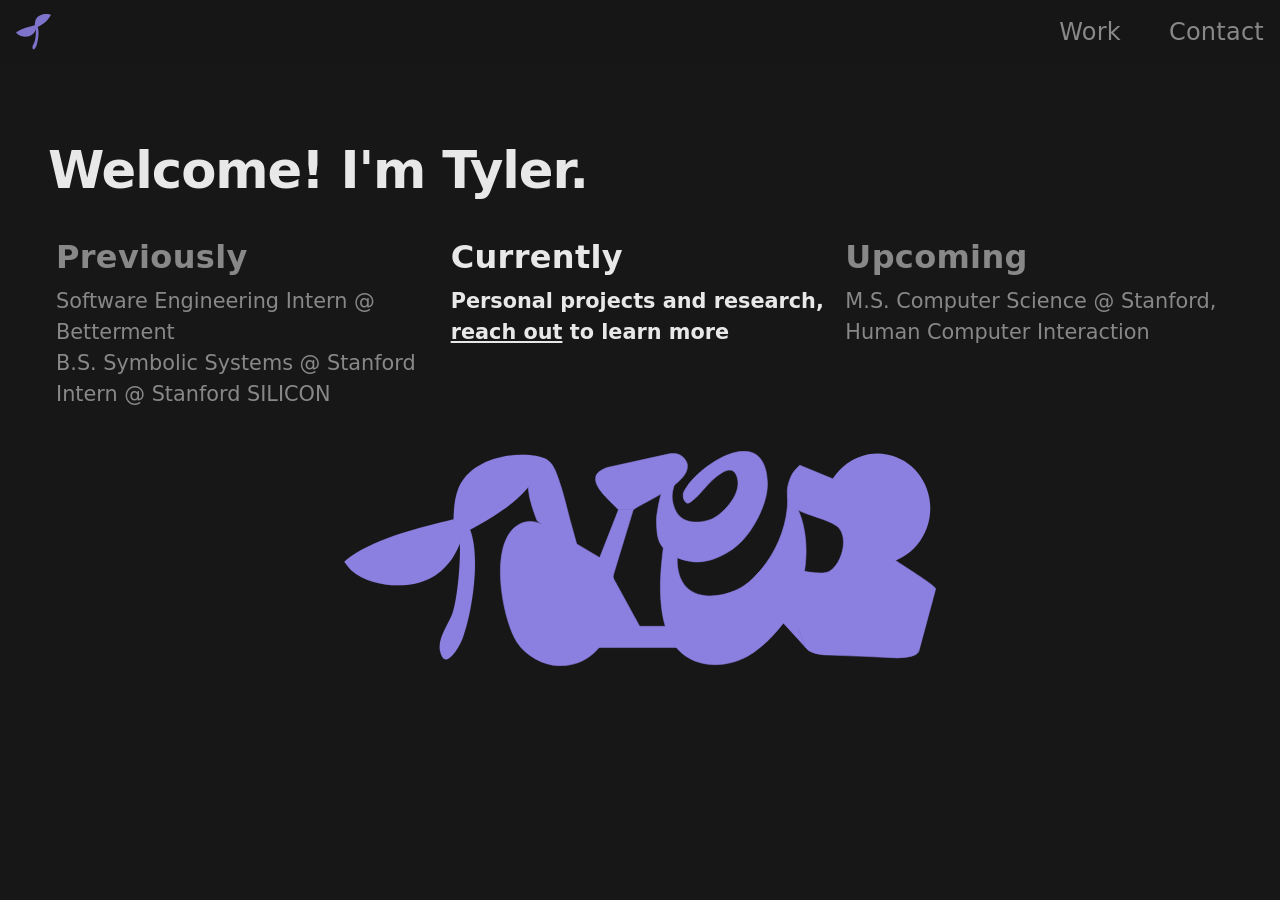
<file: index.html>
<!doctype html>
<html lang="en">
  <head>
    <meta charset="UTF-8" />
    <meta name="viewport" content="width=device-width, initial-scale=1.0" />
    <title>Tyler Abernethy</title>
    <meta
      name="description"
      content="I'm Tyler, a master's student studying computer science at Stanford. Learn more about my work and how you can reach me here."
    />
    <link rel="icon" type="image/x-icon" href="./favicon.ico" />
    <link rel="stylesheet" href="style.css" />

    <meta property="og:type" content="website" />
    <meta property="og:site_name" content="Tyler Abernethy" />
    <meta property="og:title" content="Tyler Abernethy" />
    <meta
      property="og:description"
      content="I'm Tyler, a master's student studying computer science at Stanford. Learn more about my work and how you can reach me here."
    />
    <meta
      property="og:image"
      content="https://tynethy.github.io/portfolio-site/assets/work/opengraph.png"
    />
    <meta
      property="og:url"
      content="https://tynethy.github.io/portfolio-site/"
    />

    <meta name="twitter:card" content="summary_large_image" />
    <meta name="twitter:title" content="Tyler Abernethy" />
    <meta
      name="twitter:description"
      content="I'm Tyler, a master's student studying computer science at Stanford. Learn more about my work and how you can reach me here."
    />
    <meta
      name="twitter:image"
      content="https://tynethy.github.io/portfolio-site/assets/work/opengraph.png"
    />
  </head>
  <body>
    <nav>
      <a href="index.html" class="logo"
        ><img
          src="assets/favicon.svg"
          alt="homepage icon"
          width="100%"
          height="36"
      /></a>

      <div class="nav-links">
        <a href="work.html">Work</a>
        <a href="contact.html">Contact</a>
      </div>
    </nav>

    <main class="home">
      <h1 class="headline">Welcome! I'm Tyler.</h1>
      <div class="columns-wrap">
        <div class="columns">
          <div class="col">
            <h2>Previously</h2>
            <p>Software Engineering Intern @ Betterment</p>
            <p>B.S. Symbolic Systems @ Stanford</p>
            <p>Intern @ Stanford SILICON</p>
          </div>
          <div class="col">
            <h2><strong>Currently</strong></h2>
            <p>
              <strong
                >Personal projects and research,
                <a href="contact.html" style="text-decoration: underline"
                  >reach out</a
                >
                to learn more</strong
              >
            </p>
          </div>
          <div class="col">
            <h2>Upcoming</h2>
            <p>M.S. Computer Science @ Stanford, Human Computer Interaction</p>
          </div>
        </div>
      </div>

      <!-- Graffiti-style name illustration in SVG -->
      <div class="graffiti-wrap">
        <img
          src="assets/thumbnail.svg"
          class="graffiti"
          alt="Graffiti-style illustration of Tyler's name"
        />
      </div>
    </main>

    <script src="main.js"></script>
  </body>
</html>
</file>
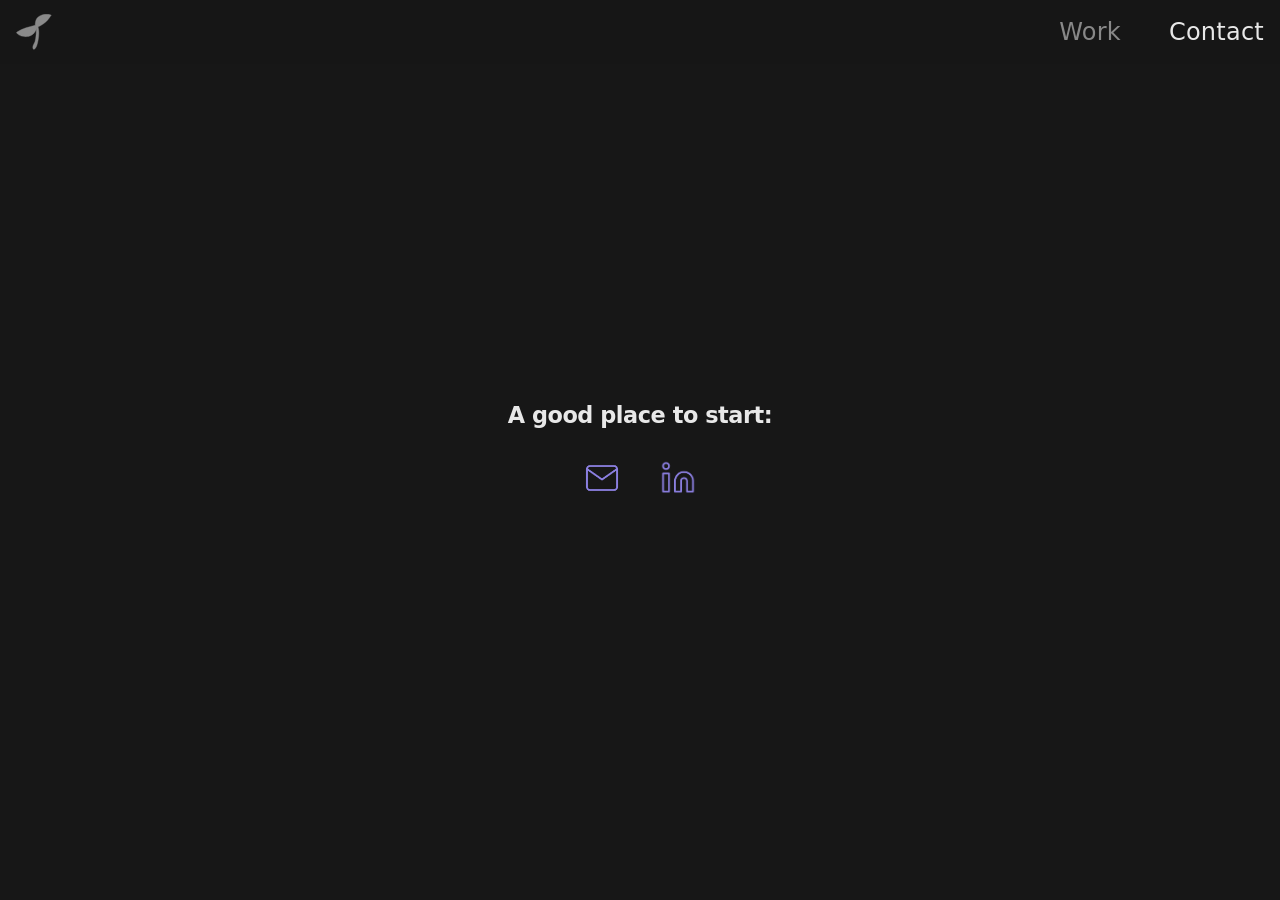
<file: contact.html>
<!doctype html>
<html lang="en">
  <head>
    <meta charset="UTF-8" />
    <meta name="viewport" content="width=device-width, initial-scale=1.0" />
    <title>Contact Me</title>
    <meta name="description" content="Get in touch with Tyler Abernethy." />
    <link rel="icon" type="image/x-icon" href="./favicon.ico" />
    <link rel="stylesheet" href="style.css" />

    <meta property="og:type" content="website" />
    <meta property="og:site_name" content="Tyler Abernethy" />
    <meta property="og:title" content="Contact Me" />
    <meta
      property="og:description"
      content="Get in touch with Tyler Abernethy."
    />
    <meta
      property="og:image"
      content="https://tynethy.github.io/portfolio-site/assets/opengraph.png"
    />
    <meta
      property="og:url"
      content="https://tynethy.github.io/portfolio-site/contact.html"
    />

    <meta name="twitter:card" content="summary_large_image" />
    <meta name="twitter:title" content="Contact — Tyler Abernethy" />
    <meta
      name="twitter:description"
      content="Get in touch with Tyler Abernethy."
    />
    <meta
      name="twitter:image"
      content="https://tynethy.github.io/portfolio-site/assets/opengraph.png"
    />
  </head>
  <body>
    <nav>
      <a href="index.html" class="logo"
        ><img
          src="assets/favicon_gray.svg"
          alt="homepage icon"
          width="36"
          height="36"
      /></a>
      <div class="nav-links">
        <a href="work.html">Work</a>
        <a href="contact.html" class="active">Contact</a>
      </div>
    </nav>

    <main class="inner-page contact-page">
      <h1 class="headline">A good place to start:</h1>

      <div class="contact-links">
        <a id="emailLink" class="contact-icon" aria-label="Copy email address">
          <img src="assets/mail.png" alt="mail icon" width="36" height="36" />
          <span class="copy-toast" id="copyToast" role="status" aria-live="polite"
            >Copied!</span
          >
        </a>
        <a
          href="https://www.linkedin.com/in/tyler-grace-abernethy"
          target="_blank"
          rel="noopener"
          class="contact-icon"
          aria-label="LinkedIn"
        >
          <img
            src="assets/linkedin.png"
            alt="linkedin icon"
            width="36"
            height="36"
          />
        </a>
      </div>
    </main>
    <script src="main.js"></script>
  </body>
</html>
</file>
<file: style.css>
/* ── Tokens ────────────────────────────────────────────── */
:root {
  --bg: #171717;
  --surface: #212121;
  --purple: #8b7cf6;
  --purple-dim: #6b5ce7;
  --text: #e8e8e8;
  --muted: #888888;
  --font-sans: "Inter", system-ui, -apple-system, sans-serif;
  --nav-h: 64px;
  --ink: #1a1a1a;
  --paper: #f7f6f2;
  --accent: var(--purple);
  --line: #ddd9d0;
}

/* ── Reset ─────────────────────────────────────────────── */
*,
*::before,
*::after {
  box-sizing: border-box;
  margin: 0;
  padding: 0;
}

html {
  font-size: 16px;
  scroll-behavior: smooth;
}

body {
  background: var(--bg);
  color: var(--text);
  font-family: var(--font-sans);
  min-height: 100vh;
  -webkit-font-smoothing: antialiased;
}

a {
  color: inherit;
  text-decoration: none;
}

/* ── Nav ───────────────────────────────────────────────── */
nav {
  position: fixed;
  top: 0;
  left: 0;
  right: 0;
  height: var(--nav-h);
  display: flex;
  align-items: center;
  justify-content: space-between;
  padding: 0 1rem;
  z-index: 100;
  /* subtle blur so content scrolls behind it */
  background: rgba(23, 23, 23, 0.85);
  backdrop-filter: blur(12px);
  -webkit-backdrop-filter: blur(12px);
}

.logo {
  display: flex;
  align-items: center;
  opacity: 0.9;
  transition: opacity 0.2s;
}
.logo:hover {
  opacity: 1;
}

.nav-links {
  display: flex;
  gap: 3rem;
}

.nav-links a {
  font-size: 1.5rem;
  color: var(--muted);
  letter-spacing: 0.01em;
  transition: color 0.2s;
}
.nav-links a:hover,
.nav-links a.active {
  color: var(--text);
}

/* ── Home ─────────────────────────────────────────────── */
.home {
  padding-top: calc(var(--nav-h) + 1rem);
  padding-bottom: 80px;
  padding-left: 48px;
  padding-right: 48px;
  overflow: hidden;
}

.headline {
  font-size: clamp(2.6rem, 4vw, 10rem);
  font-weight: 800;
  letter-spacing: -0.02em;
  line-height: 1.05;
  color: var(--text);
  margin-top: 4rem;
  margin-bottom: 2rem;
}

/* ── Three-column bio ─────────────────────────────────── */
.columns-wrap {
  display: flex;
  align-items: center;
  justify-content: center;
}

.columns {
  display: grid;
  grid-template-columns: repeat(3, 1fr);
  margin-bottom: 1rem;
  width: 100%;
}

.col {
  flex-direction: column;
  align-items: center;
  padding: 0.5rem;
  gap: 0.5rem;
}

.col h2 {
  font-size: 2rem;
  font-weight: 700;
  color: var(--muted);
  margin-bottom: 10px;
  letter-spacing: 0.01em;
}

.col h2 strong {
  color: var(--text);
}

.col p {
  font-size: 1.3rem;
  text-align: left;
  width: 100%;
  color: var(--muted);
  line-height: 1.5;
}

.col p strong {
  color: var(--text);
  font-weight: 600;
}

/* ── Graffiti ─────────────────────────────────────────── */
.graffiti-wrap {
  margin: 0 -48px; /* bleed to page edges */
  width: calc(100% + 96px);
}

.graffiti {
  width: 100%;
  height: auto;
  display: block;
}

/* On large screens the full-bleed size pushes the page past the
   fold — shrink and center it there; smaller screens keep the bleed. */
@media (min-width: 1100px) {
  .graffiti-wrap {
    margin: 1rem auto 0;
    width: min(640px, 50%);
  }
}

/* ── Inner pages (Work / Contact) ─────────────────────── */
.inner-page {
  padding-top: calc(var(--nav-h) + 72px);
  padding-left: 48px;
  padding-right: 48px;
  max-width: 1100px;
}

/* ── Filter tabs ──────────────────────────────────────── */
.filter-tabs {
  display: flex;
  gap: 4rem;
  margin-top: 40px;
  margin-bottom: 40px;
  flex-wrap: wrap;
}

.filter-tab {
  background: none;
  border: none;
  font-family: var(--font-sans);
  font-size: 1.1rem;
  color: var(--muted);
  cursor: pointer;
  padding: 0;
  transition: color 0.2s;
}

.filter-tab:hover {
  color: var(--text);
}

.filter-tab.active {
  color: var(--purple);
  font-weight: 600;
}

/* ── Work grid ────────────────────────────────────────── */
.work-grid {
  display: grid;
  grid-template-columns: repeat(2, 1fr);
  gap: 48px 32px;
}

.work-item {
  display: flex;
  flex-direction: column;
}

.work-thumb {
  width: 100%;
  aspect-ratio: 2.15 / 1;
  border-radius: 12px;
  border: 1px solid #2e2e2e;
  background:
    radial-gradient(circle at 30% 40%, #2a1f1a 0%, transparent 55%),
    radial-gradient(circle at 70% 60%, #1a2422 0%, transparent 55%),
    var(--surface);
  margin-bottom: 20px;
}

.work-thumb img {
  width: 100%;
  height: 100%;
  object-fit: cover;
  border-radius: 12px;
  display: block;
}

.work-item h3 {
  font-size: 1.5rem;
  font-weight: 700;
  color: var(--text);
  margin-bottom: 8px;
}

.work-item p {
  font-size: 1rem;
  color: var(--muted);
  line-height: 1.5;
  max-width: 480px;
}

/* Centering Work Page */
.work-page.inner-page {
  margin: 0 auto;
  padding-bottom: 80px;
}

.filter-tabs {
  justify-content: center;
}

/* ── Responsive ───────────────────────────────────────── */
@media (max-width: 900px) {
  .work-grid {
    grid-template-columns: 1fr;
  }
}

/* ── Contact ──────────────────────────────────────────── */
.contact-page.inner-page {
  display: flex;
  flex-direction: column;
  align-items: center;
  justify-content: center;
  text-align: center;
  min-height: calc(100vh - var(--nav-h));
  padding-top: var(--nav-h);
  margin: 0 auto;
}

.contact-page .headline {
  font-size: 1.4rem;
  font-weight: 700;
  margin-top: 0;
  margin-bottom: 32px;
  color: var(--text);
}

.contact-links {
  display: flex;
  flex-direction: row;
  justify-content: center;
  align-items: center;
  gap: 40px;
  border-top: none;
}

.contact-icon {
  position: relative;
  display: flex;
  align-items: center;
  justify-content: center;
  color: var(--purple);
  transition:
    opacity 0.2s ease,
    transform 0.2s ease;
}

.copy-toast {
  position: absolute;
  bottom: calc(100% + 12px);
  left: 50%;
  transform: translateX(-50%) translateY(4px);
  background: var(--text);
  color: var(--bg);
  font-size: 12px;
  font-weight: 600;
  letter-spacing: 0.01em;
  padding: 4px 10px;
  border-radius: 999px;
  white-space: nowrap;
  opacity: 0;
  pointer-events: none;
  transition:
    opacity 0.15s ease,
    transform 0.15s ease;
}

.copy-toast.visible {
  opacity: 1;
  transform: translateX(-50%) translateY(0);
}

.contact-icon svg {
  width: 34px;
  height: 34px;
}

.contact-icon:hover {
  opacity: 0.75;
  transform: translateY(-2px);
  color: var(--purple-dim);
}

/* ── Details Page ─────────────────────────────────────────*/
.work-item {
  cursor: pointer;
  border-radius: 12px;
  transition: transform 0.15s ease;
}
.work-item:hover {
  transform: translateY(-2px);
}
.work-item:focus-visible {
  outline: 2px solid var(--accent);
  outline-offset: 4px;
}

/* Native <dialog> as the detail modal */
.project-dialog {
  margin: auto;
  border: none;
  border-radius: 16px;
  padding: 0;
  width: min(680px, calc(100vw - 48px));
  max-height: min(720px, calc(100vh - 48px));
  color: var(--ink);
  background: var(--paper);
}
.project-dialog::backdrop {
  background: rgba(22, 24, 29, 0.55);
  backdrop-filter: blur(2px);
}
/* subtle entrance so it doesn't just snap into place */
.project-dialog[open] {
  animation: dialog-in 0.18s ease-out;
}
@keyframes dialog-in {
  from {
    opacity: 0;
    transform: translateY(8px) scale(0.98);
  }
  to {
    opacity: 1;
    transform: translateY(0) scale(1);
  }
}
@media (prefers-reduced-motion: reduce) {
  .project-dialog[open] {
    animation: none;
  }
  .work-item:hover {
    transform: none;
  }
}

.dialog-scroll {
  overflow-y: auto;
  max-height: min(720px, calc(100vh - 48px));
}

.dialog-media {
  height: 200px;
  background: #efeee9;
}
.dialog-media img {
  width: 100%;
  height: 100%;
  object-fit: cover;
  display: block;
}

.dialog-body {
  padding: 28px 32px 32px;
}

.dialog-close {
  position: absolute;
  top: 16px;
  right: 16px;
  width: 32px;
  height: 32px;
  border-radius: 50%;
  border: none;
  background: rgba(255, 255, 255, 0.9);
  font-size: 16px;
  line-height: 1;
  cursor: pointer;
  color: var(--ink);
}
.dialog-close:hover {
  background: #fff;
}

.dialog-meta {
  display: flex;
  flex-wrap: wrap;
  gap: 6px 18px;
  margin: 4px 0 18px;
  font-size: 12px;
  color: var(--muted);
  text-transform: uppercase;
  letter-spacing: 0.04em;
}
.dialog-meta span b {
  color: var(--ink);
  font-weight: 600;
  text-transform: none;
  letter-spacing: normal;
}

.dialog-body h2 {
  margin: 0 0 2px;
  font-size: 24px;
}

/* When a project has an external link, the title itself becomes
         the click target — an icon + underline on hover is enough of
         a signal, so there's no separate button that has to be hidden
         on projects with nowhere to send people. */
.title-link {
  color: inherit;
  text-decoration: none;
  display: inline-flex;
  align-items: center;
  gap: 7px;
  border-bottom: 1px solid transparent;
  transition:
    color 0.15s ease,
    border-color 0.15s ease;
}
.title-link:hover,
.title-link:focus-visible {
  color: var(--accent);
  border-bottom-color: currentColor;
}
.title-link .ext-icon {
  width: 15px;
  height: 15px;
  flex-shrink: 0;
  opacity: 0.55;
  transition:
    opacity 0.15s ease,
    transform 0.15s ease;
}
.title-link:hover .ext-icon,
.title-link:focus-visible .ext-icon {
  opacity: 0.9;
  transform: translate(1px, -1px);
}

.dialog-tagline {
  margin: 0 0 20px;
  color: var(--muted);
  font-size: 14px;
}
.dialog-body p.desc {
  line-height: 1.7;
  font-size: 15px;
  margin: 0 0 20px;
}
.dialog-body p.desc a {
  color: inherit;
  text-decoration: underline;
  text-decoration-color: var(--line);
  text-underline-offset: 2px;
  transition: text-decoration-color 0.15s ease;
}
.dialog-body p.desc a:hover,
.dialog-body p.desc a:focus-visible {
  text-decoration-color: var(--accent);
}

.dialog-tags {
  display: flex;
  flex-wrap: wrap;
  gap: 8px;
  margin-bottom: 24px;
}
.dialog-tags span {
  border: 1px solid var(--line);
  border-radius: 999px;
  padding: 4px 12px;
  font-size: 12px;
  color: var(--muted);
}

/* ── Responsive ───────────────────────────────────────── */
@media (max-width: 700px) {
  nav {
    padding: 0 20px;
  }

  .home,
  .inner-page {
    padding-left: 20px;
    padding-right: 20px;
  }

  .columns {
    grid-template-columns: 1fr;
    gap: 24px;
  }

  .graffiti-wrap {
    margin: 0 -20px;
    width: calc(100% + 40px);
  }

  .work-grid {
    grid-template-columns: 1fr;
  }
}

/* ── Reduced motion ───────────────────────────────────── */
@media (prefers-reduced-motion: reduce) {
  * {
    transition: none !important;
  }
}
</file>
